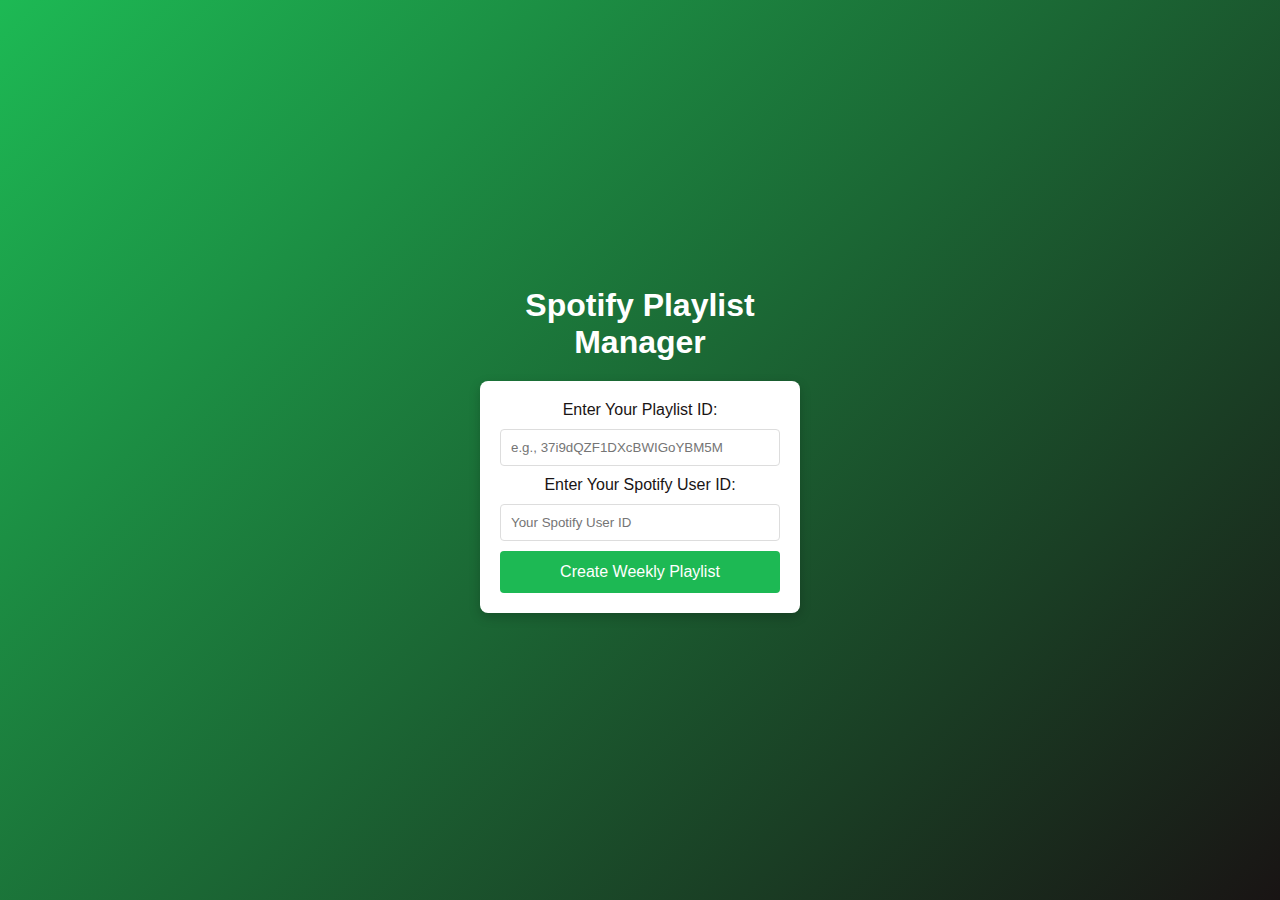
<file: spotipy/index.html>
<!DOCTYPE html>
<html lang="en">
<head>
    <meta charset="UTF-8">
    <meta name="viewport" content="width=device-width, initial-scale=1.0">
    <title>Spotify Playlist Manager</title>
    <style>
        /* basic reset and styling */
        * {
            box-sizing: border-box;
            margin: 0;
            padding: 0;
        }
        body {
            font-family: Arial, sans-serif;
            background: linear-gradient(135deg, #1DB954, #191414);
            display: flex;
            align-items: center;
            justify-content: center;
            height: 100vh;
            color: white;
        }
        h1 {
            margin-bottom: 20px;
            animation: fadeIn 1s ease-in-out;
        }
        .container {
            text-align: center;
            width: 320px;
        }
        form {
            background-color: white;
            padding: 20px;
            border-radius: 8px;
            box-shadow: 0 4px 12px rgba(0, 0, 0, 0.2);
            animation: fadeIn 1.5s ease-in-out;
        }
        label {
            font-size: 16px;
            color: #191414;
        }
        input[type="text"] {
            width: 100%;
            padding: 10px;
            margin: 10px 0;
            border-radius: 4px;
            border: 1px solid #ddd;
            transition: all 0.3s ease;
        }
        input[type="text"]:focus {
            border-color: #1DB954;
            box-shadow: 0 0 5px rgba(29, 185, 84, 0.5);
        }
        button {
            width: 100%;
            padding: 12px;
            background-color: #1DB954;
            border: none;
            border-radius: 4px;
            color: white;
            font-size: 16px;
            cursor: pointer;
            transition: background-color 0.3s ease;
        }
        button:hover {
            background-color: #17a74c;
        }
        .success-message {
            display: none;
            margin-top: 20px;
            font-size: 16px;
            color: #28a745;
        }
        @keyframes fadeIn {
            0% {
                opacity: 0;
                transform: translateY(-10px);
            }
            100% {
                opacity: 1;
                transform: translateY(0);
            }
        }
    </style>
</head>
<body>
    <div class="container">
        <h1>Spotify Playlist Manager</h1>
        <form id="spotifyForm" method="POST" action="/submit">
            <label for="large_playlist_id">Enter Your Playlist ID:</label>
            <input type="text" id="large_playlist_id" name="large_playlist_id" placeholder="e.g., 37i9dQZF1DXcBWIGoYBM5M" required>

            <label for="user_id">Enter Your Spotify User ID:</label>
            <input type="text" id="user_id" name="user_id" placeholder="Your Spotify User ID" required>

            <button type="submit">Create Weekly Playlist</button>
        </form>
        <div class="success-message" id="successMessage">Playlist successfully submitted!</div>
    </div>

    <script>
        // handle form submission and display success message
        const form = document.getElementById('spotifyForm');
        const successMessage = document.getElementById('successMessage');

        form.addEventListener('submit', function(event) {
            // prevent form submission
            event.preventDefault();

            // simulate a successful submission
            successMessage.style.display = 'block';

            // reset the form fields after submission
            form.reset();
        });
    </script>
</body>
</html>

<!--HTML for webpage-->
</file>
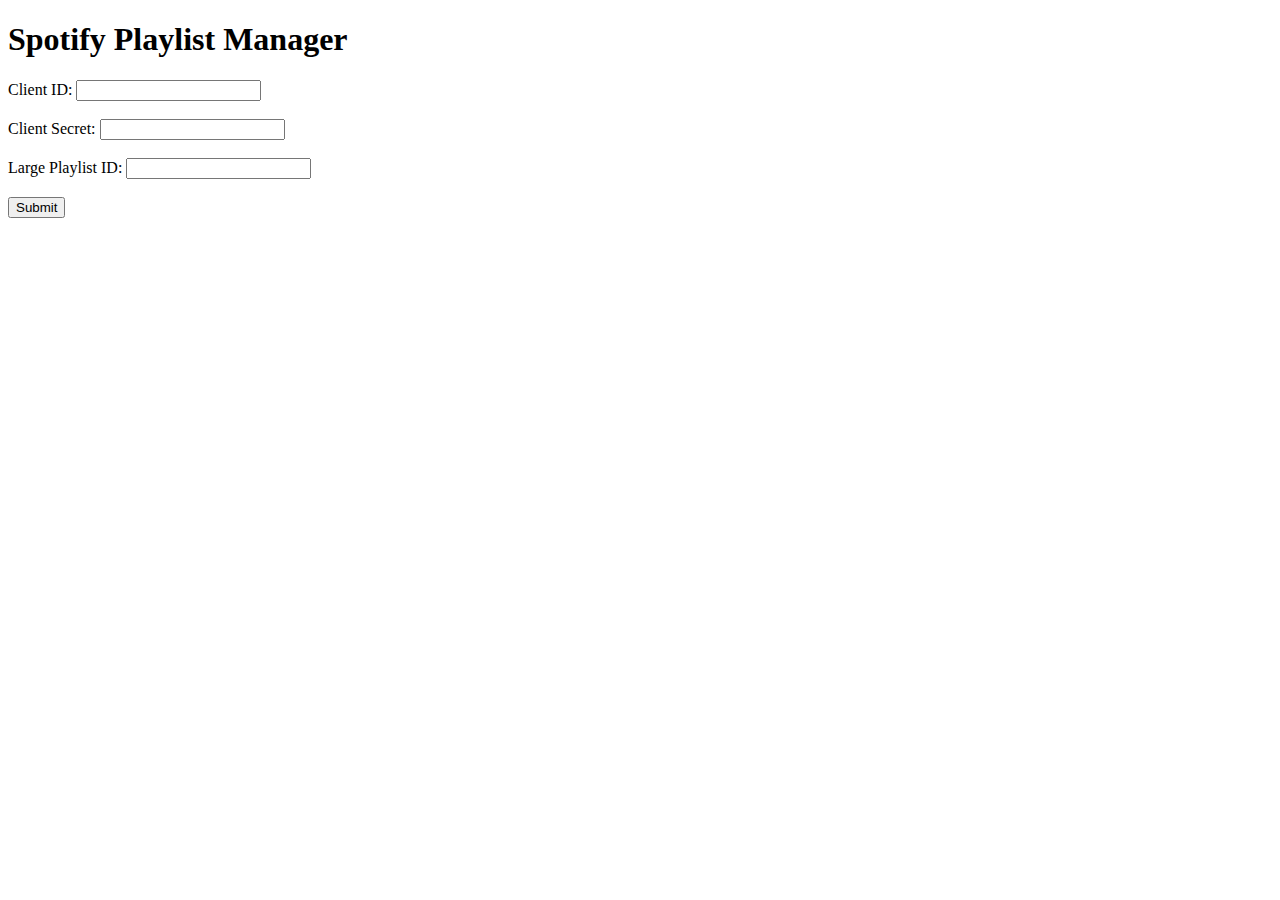
<file: spotipy/templates/index.html>
<!DOCTYPE html>
<html lang="en">
<head>
    <meta charset="UTF-8">
    <meta name="viewport" content="width=device-width, initial-scale=1.0">
    <title>Spotify Playlist Manager</title>
</head>
<body>
    <h1>Spotify Playlist Manager</h1>
    <form method="POST" action="/submit">
        <label for="client_id">Client ID:</label>
        <input type="text" id="client_id" name="client_id" required><br><br>

        <label for="client_secret">Client Secret:</label>
        <input type="text" id="client_secret" name="client_secret" required><br><br>

        <label for="large_playlist_id">Large Playlist ID:</label>
        <input type="text" id="large_playlist_id" name="large_playlist_id" required><br><br>

        <button type="submit">Submit</button>
    </form>
</body>
</html>
</file>
